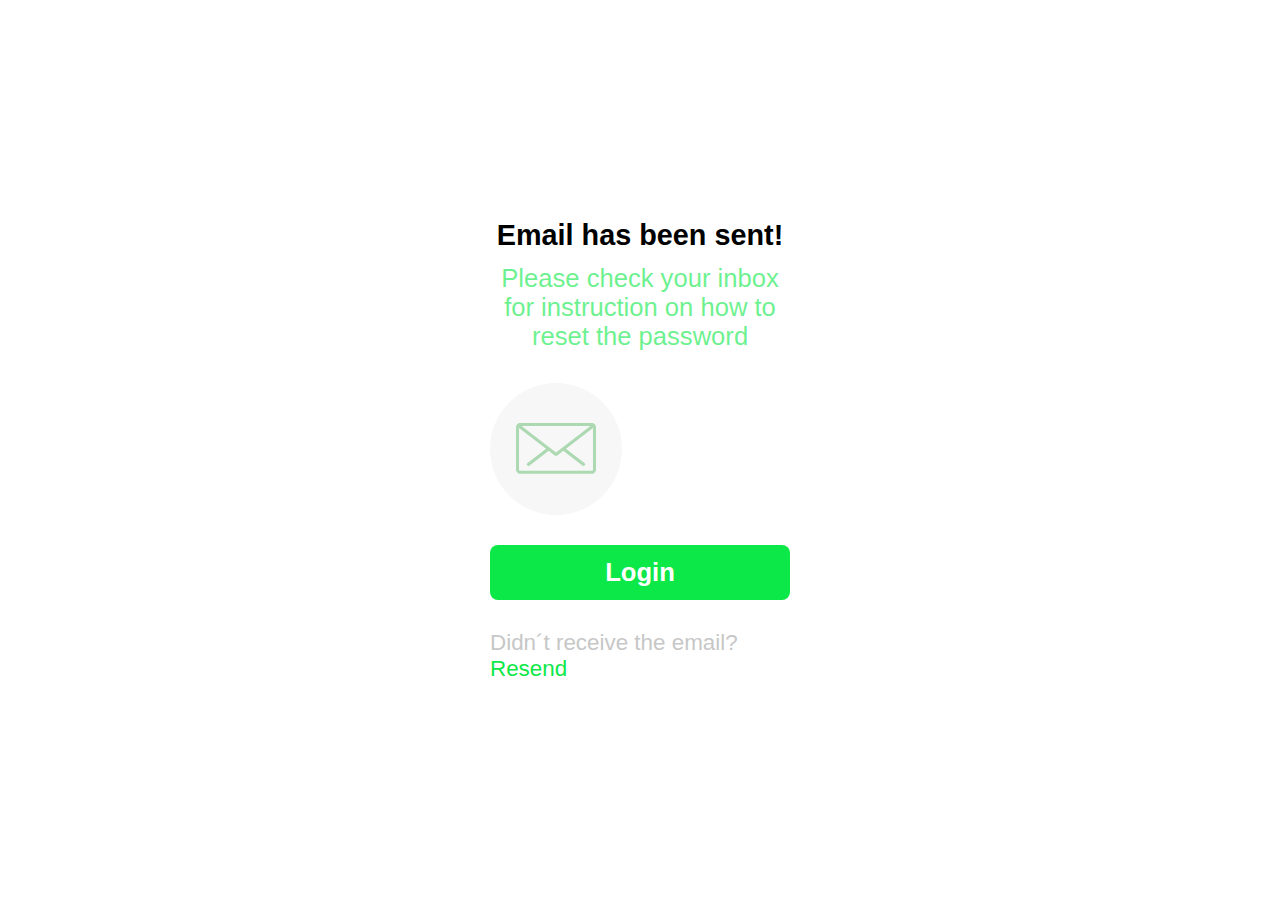
<file: ConfirmacionEmail.html>
<!DOCTYPE html>
<html lang="es">
<head>
    <meta charset="UTF-8">
    <meta http-equiv="X-UA-Compatible" content="IE=edge">
    <meta name="viewport" content="width=device-width, initial-scale=1.0">
    <title>Confirmar</title>
    <link rel="stylesheet" href="style.css">
    <link rel="shortcut icon" href="./Logos/favicon_yard_sale.svg" type="image/x-icon">
</head>
<body>
    <div class="login">
        <div class="form-container">
            <img class="logo" src="./Logos/logo_yard_sale.svg" alt="logo">
            <h1 class="title">Email has been sent!</h1>
            <p class="subtitle">
                Please check your inbox for instruction on how to reset the password
            </p>
            <div class="email-image">
                <img src="./icons/email.svg" alt="Email">
            </div>
            <button class="primary-button login button">Login</button>
                <p class="resend">
                    <Span>Didn´t receive the email? </Span>
                <a href="/">Resend</a>
            </p>
            </form>
        </div>
    </div>
</body>
</html>
</file>
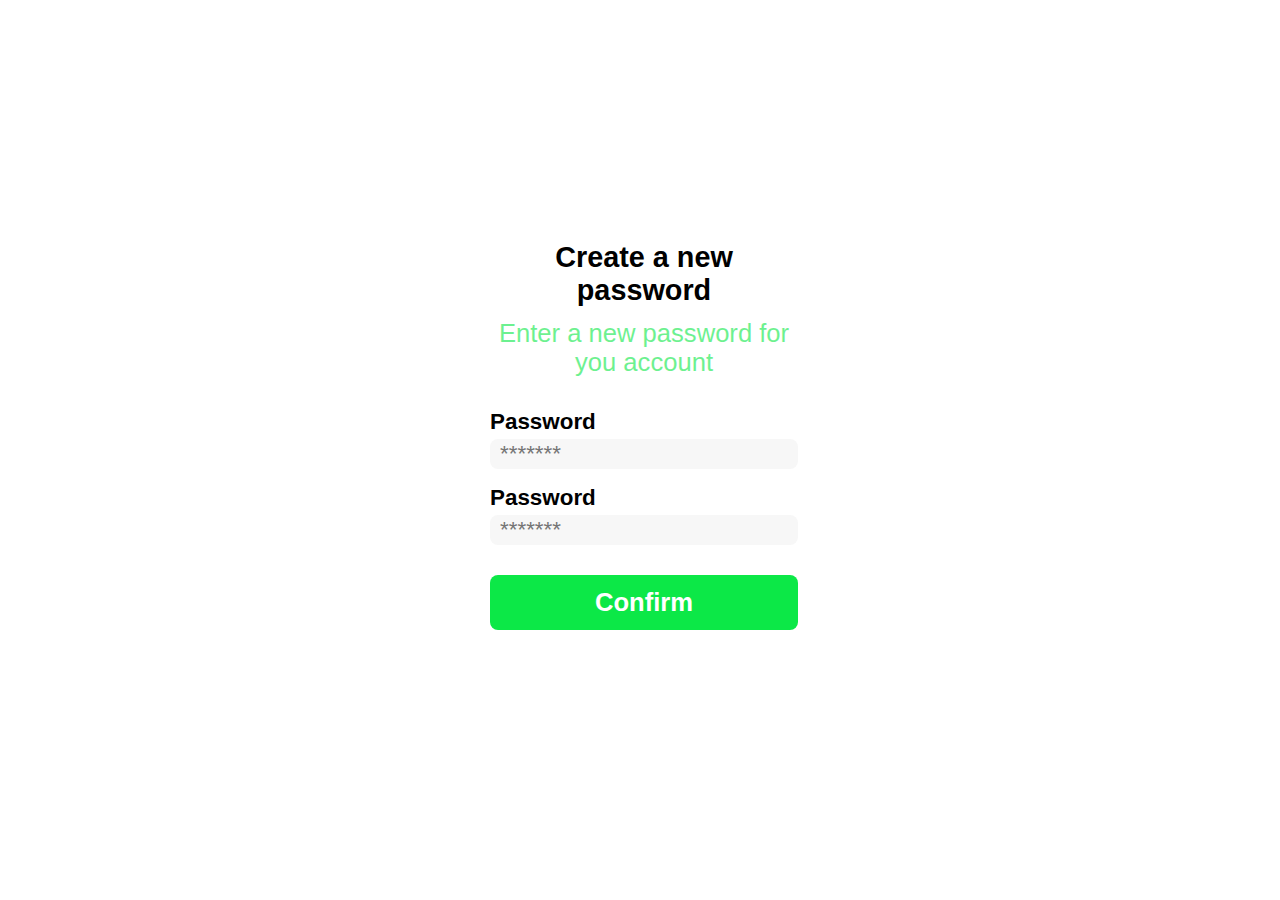
<file: CreatePass.html>
<!DOCTYPE html>
<html lang="es">
<head>
    <meta charset="UTF-8">
    <meta http-equiv="X-UA-Compatible" content="IE=edge">
    <meta name="viewport" content="width=device-width, initial-scale=1.0">
    <title>Crear Contraseña</title>
    <link rel="stylesheet" href="style.css">
    <link rel="shortcut icon" href="./Logos/favicon_yard_sale.svg" type="image/x-icon">
</head>
<body>
    <div class="login">
        <div class="form-container">
            <img class="logo" src="./Logos/logo_yard_sale.svg" alt="logo">
            <h1 class="title">Create a new password</h1>
            <p class="subtitle">
                Enter a new password for you account
            </p>

            <form action="/" class="form">
                <label class="label" for="Password">Password</label>
                <input class="input input-passw" type="password" name="" id="Password" placeholder="*******">
                <label class="label" for="newPassword">Password</label>
                <input class="input input-passw" type="password" name="" id="newPassword" placeholder="*******">
                <input type="submit" value="Confirm" class="primary-button login-button">
            </form>
        </div>
    </div>
</body>
</html>
</file>
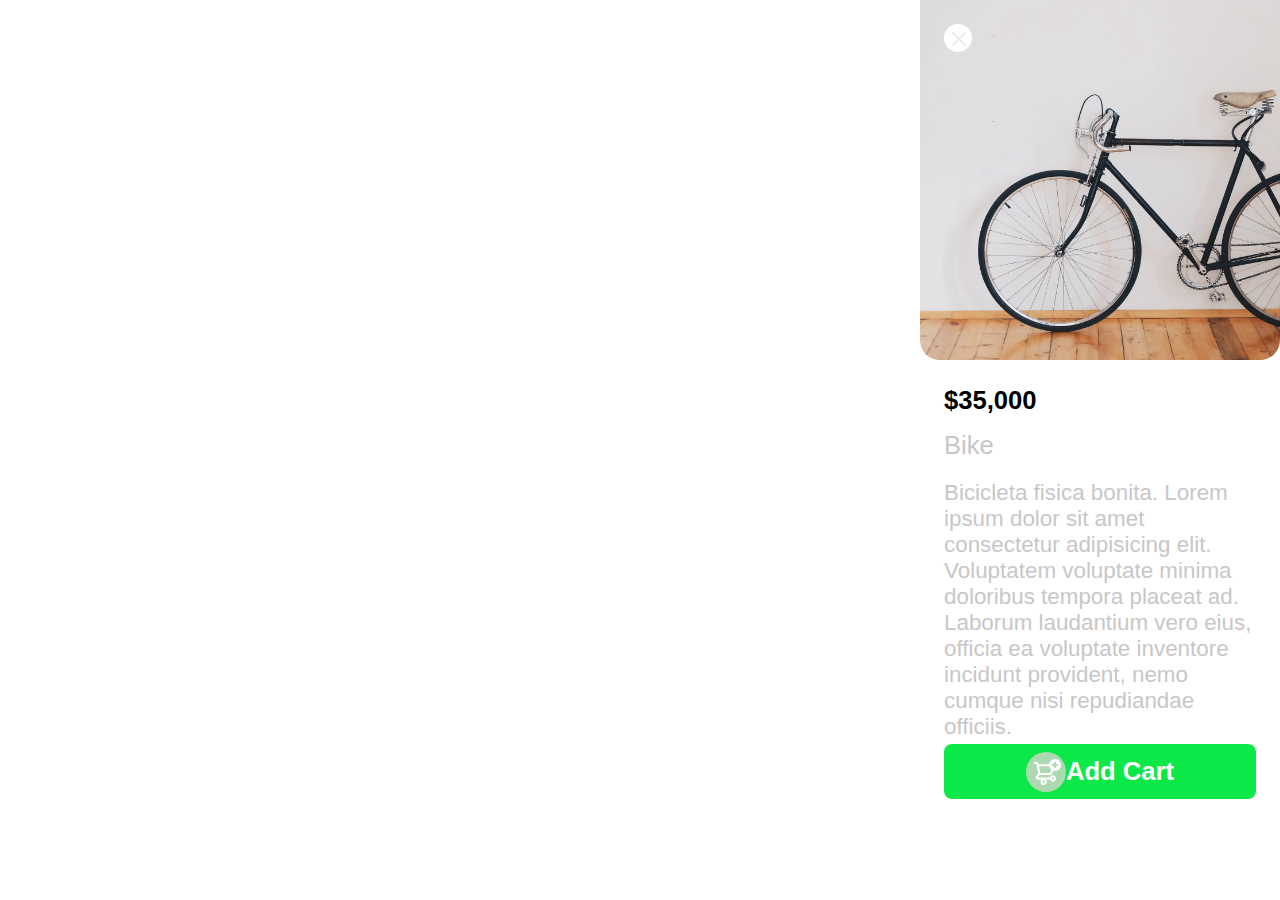
<file: DetalleProduct.html>
<!DOCTYPE html>
<html lang="es">
<head>
    <meta charset="UTF-8">
    <meta http-equiv="X-UA-Compatible" content="IE=edge">
    <meta name="viewport" content="width=device-width, initial-scale=1.0">
    <title>Producto</title>
    <link rel="stylesheet" href="style.css">

</head>
<body>
    <aside class="product-detail">
        <div class="product-detail-close">
            <img src="./icons/icon_close.png" alt="Close">
        </div>
        <img src="./products/pexels-photo-276517.webp" alt="Bike">
        <div class="product-info-pro">
            <p>$35,000</p>
            <p>Bike</p>
            <p>Bicicleta fisica bonita. Lorem ipsum dolor sit amet consectetur adipisicing elit. Voluptatem voluptate minima doloribus tempora placeat ad. Laborum laudantium vero eius, officia ea voluptate inventore incidunt provident, nemo cumque nisi repudiandae officiis.</p>
            <button class="primary-button add-to-cart-button"> 
                <img src="./icons/bt_add_to_cart.svg" alt="Addcart"> Add Cart
            </button>
        </div>

    </aside>
</body>
</html>
</file>
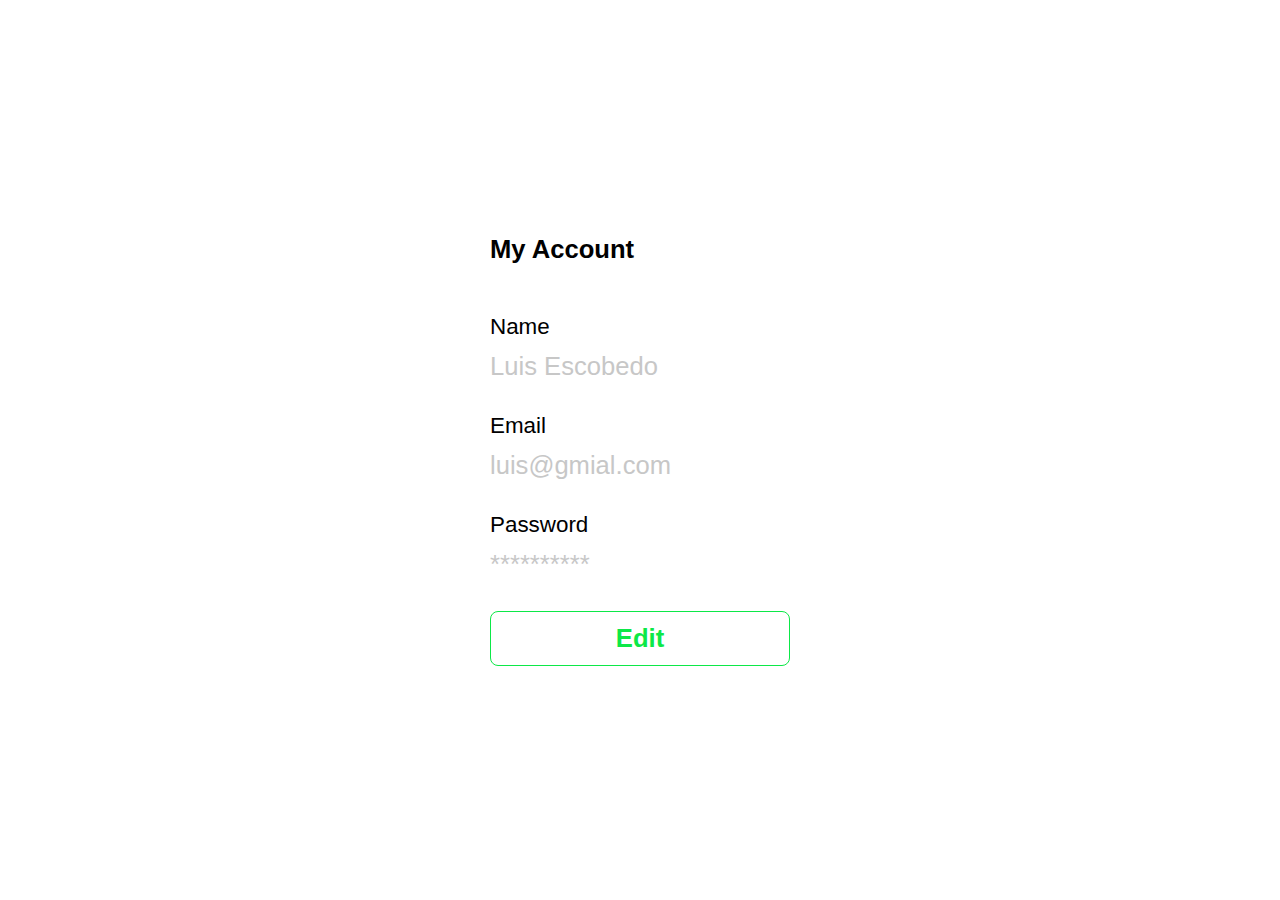
<file: editAccount.html>
<!DOCTYPE html>
<html lang="es">
<head>
    <meta charset="UTF-8">
    <meta http-equiv="X-UA-Compatible" content="IE=edge">
    <meta name="viewport" content="width=device-width, initial-scale=1.0">
    <title>My Account</title>
    <link rel="stylesheet" href="style.css">
</head>
<body>
        <div class="login">
            <div class="form-container">
            
                <h1 class="title-account">My Account</h1>
                
                <form action="/" class="form">
                    <div>
                        <label class="label-account" for="name">Name</label>
                        <p class="value">Luis Escobedo</p>
                        <label class="label-account" for="email">Email</label>
                        <p class="value">luis@gmial.com</p>
                        <label class="label-account" for="Password">Password</label>
                        <p class="value">**********</p>
                    </div>
                    
                    <input type="submit" value="Edit" class="secondary-button button-create">
                    
    
                </form>
            
            </div>
    </div>
</body>
</html>
</file>
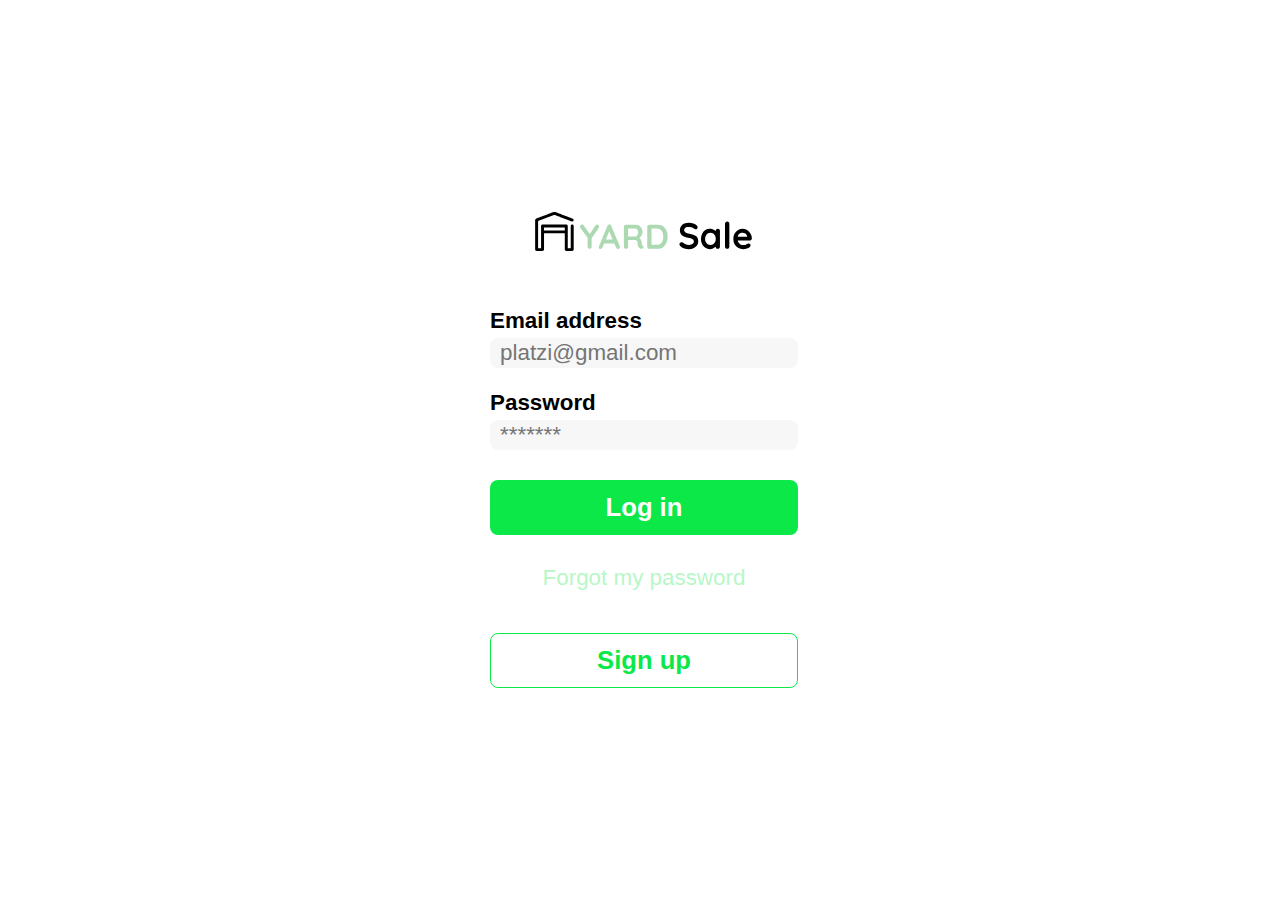
<file: login.html>
<!DOCTYPE html>
<html lang="es">
<head>
    <meta charset="UTF-8">
    <meta http-equiv="X-UA-Compatible" content="IE=edge">
    <meta name="viewport" content="width=device-width, initial-scale=1.0">
    <link rel="shortcut icon" href="./Logos/favicon_yard_sale.svg" type="image/x-icon">
    <link rel="stylesheet" href="style.css">
    <title>Inicio</title>
</head>
<body>
    <div class="login">
        <div class="form-container">
            <img class="logo-login" src="./Logos/logo_yard_sale.svg" alt="logo">
        

            <form action="/" class="form">
                <label class="label" for="email">Email address</label>
                <input class="input input-email" type="text" name="" id="email" placeholder="platzi@gmail.com">
                <label class="label" for="Password">Password</label>
                <input class="input input-passw" type="password" name="" id="Password" placeholder="*******">
                <input type="submit" value="Log in" class="primary-button login-button">
                
                <a href="/">Forgot my password</a>
                <input type="submit" value ="Sign up" class="secondary-button signup-button">

            </form>
        </div>
    
    </div>
</body>
</html>
</file>
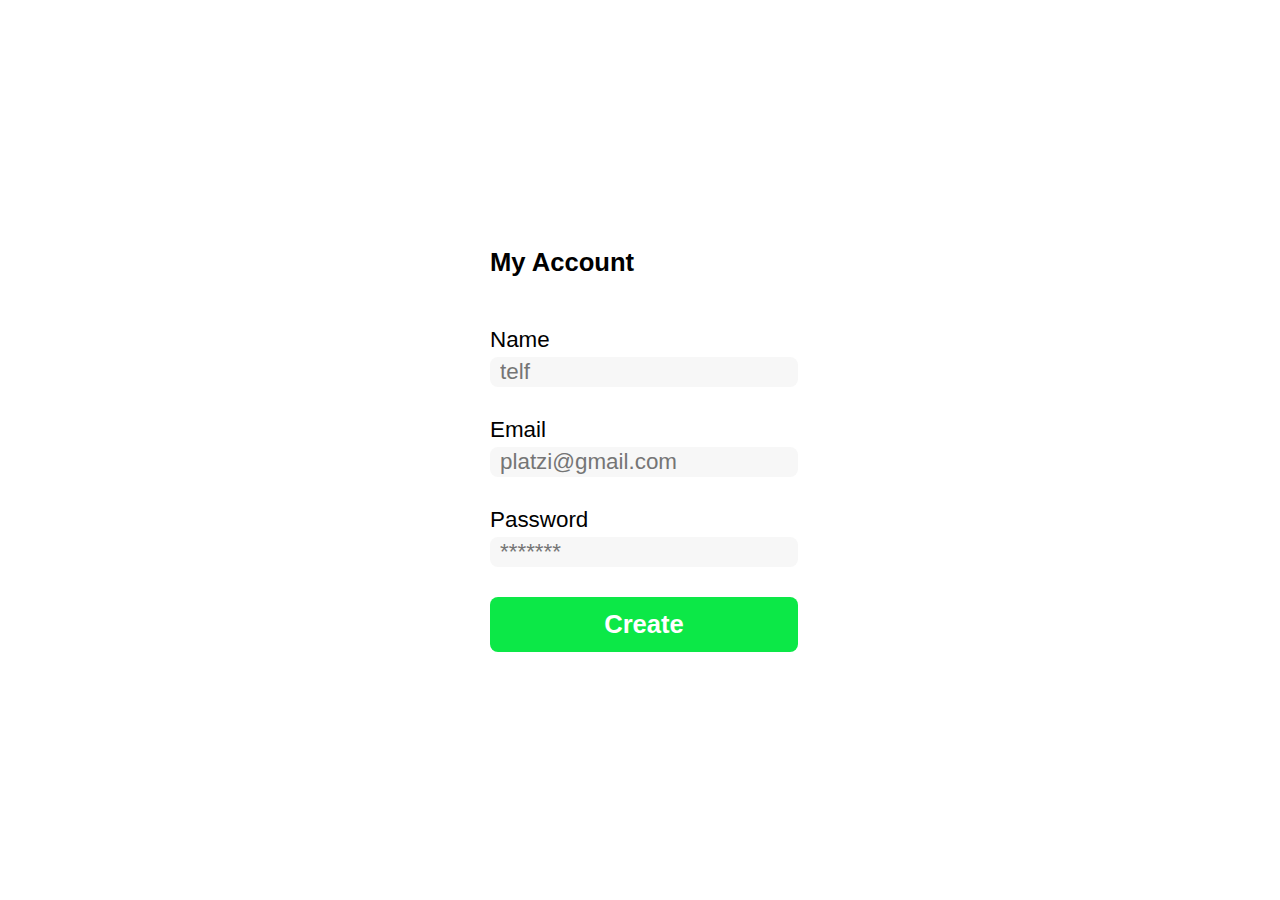
<file: myAccount.html>
<!DOCTYPE html>
<html lang="es">
<head>
    <meta charset="UTF-8">
    <meta http-equiv="X-UA-Compatible" content="IE=edge">
    <meta name="viewport" content="width=device-width, initial-scale=1.0">
    <title>My Account</title>
    <link rel="stylesheet" href="style.css">
</head>
<body>
        <div class="login">
            <div class="form-container">
            
                <h1 class="title-account">My Account</h1>
                
                <form action="/" class="form">
                    <div>
                        <label class="label-account" for="name">Name</label>
                    <input class="input-account" type="text" name="" id="name" placeholder="telf">
                    <label class="label-account" for="email">Email</label>
                    <input class="input-account" type="email" id="email" placeholder="platzi@gmail.com">
                    <label class="label-account" for="Password">Password</label>
                    <input class="input-account input-passw" type="password" name="" id="Password" placeholder="*******">
                    </div>
                    
                    <input type="submit" value="Create" class="primary-button button-create">
                    
                    
                    
    
                </form>
            
            </div>
    </div>
</body>
</html>
</file>
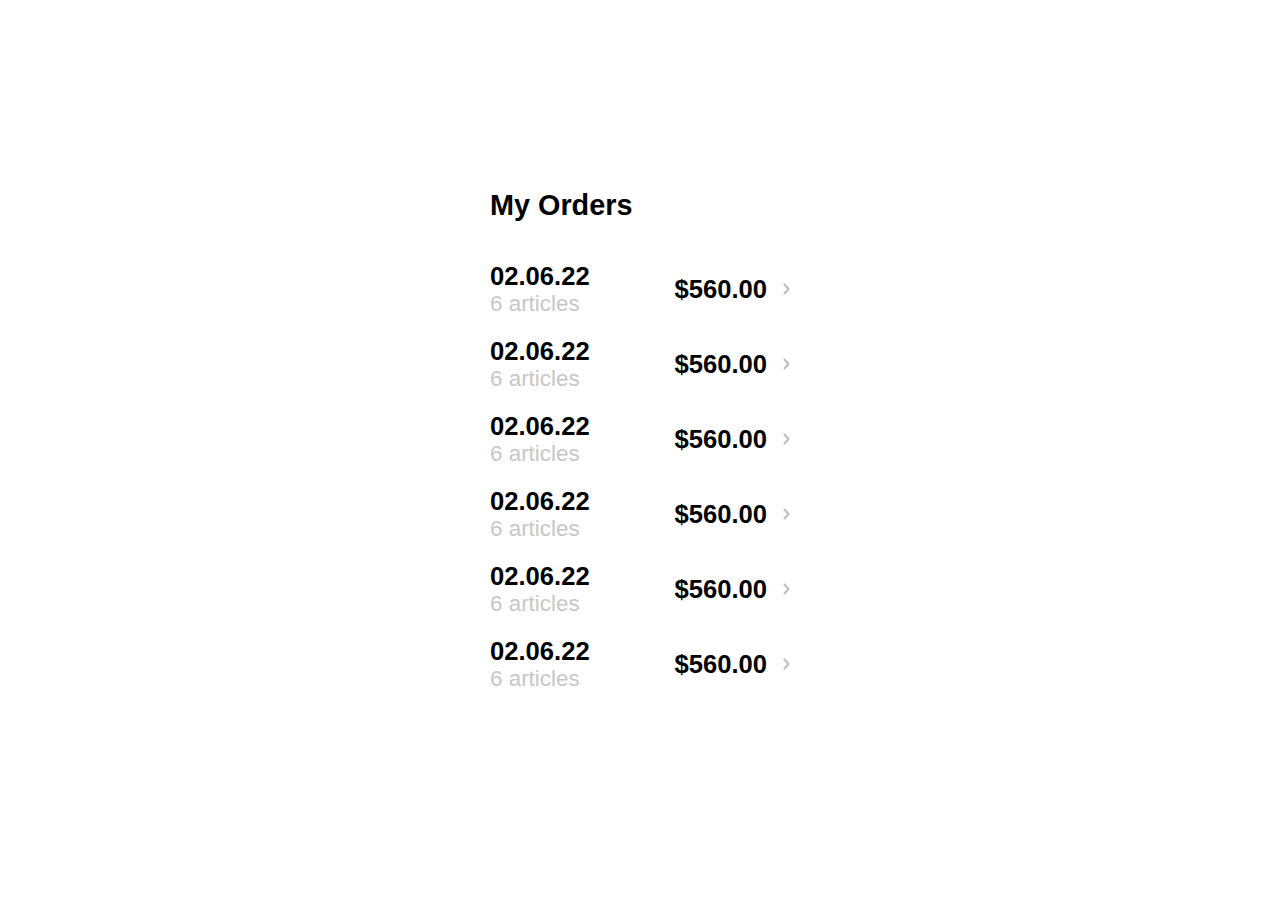
<file: myOrders.html>
<!DOCTYPE html>
<html lang="es">
<head>
    <meta charset="UTF-8">
    <meta http-equiv="X-UA-Compatible" content="IE=edge">
    <meta name="viewport" content="width=device-width, initial-scale=1.0">
    <title>My Orders</title>
    <link rel="stylesheet" href="style.css">

</head>
<body>
    <div class="my-order">
        <div class="my-order-container">
            <h1 class="title-myorder">My Orders</h1>
            <div class="my-order-content">
                <div class="order orders">
            
                    <p>
                        <span>02.06.22</span>
                        <span> 6 articles</span>
                    </p>
                    <p>$560.00</p>
                    <img src="./icons/flechita.svg" alt="arrow">
                </div>

                <div class="order orders">
            
                    <p>
                        <span>02.06.22</span>
                        <span> 6 articles</span>
                    </p>
                    <p>$560.00</p>
                    <img src="./icons/flechita.svg" alt="arrow">
                </div>
                <div class="order orders">
            
                    <p>
                        <span>02.06.22</span>
                        <span> 6 articles</span>
                    </p>
                    <p>$560.00</p>
                    <img src="./icons/flechita.svg" alt="arrow">
                </div>
                <div class="order orders">
            
                    <p>
                        <span>02.06.22</span>
                        <span> 6 articles</span>
                    </p>
                    <p>$560.00</p>
                    <img src="./icons/flechita.svg" alt="arrow">
                </div>
                <div class="order orders">
            
                    <p>
                        <span>02.06.22</span>
                        <span> 6 articles</span>
                    </p>
                    <p>$560.00</p>
                    <img src="./icons/flechita.svg" alt="arrow">
                </div>
                <div class="order orders">
            
                    <p>
                        <span>02.06.22</span>
                        <span> 6 articles</span>
                    </p>
                    <p>$560.00</p>
                    <img src="./icons/flechita.svg" alt="arrow">
                </div>


            </div><!--Fin my oirder-content-->
                  
                
        </div> <!--Fin my Order-container-->
        
    </div> <!--Fin de My order-->
</body>
</html>
</file>
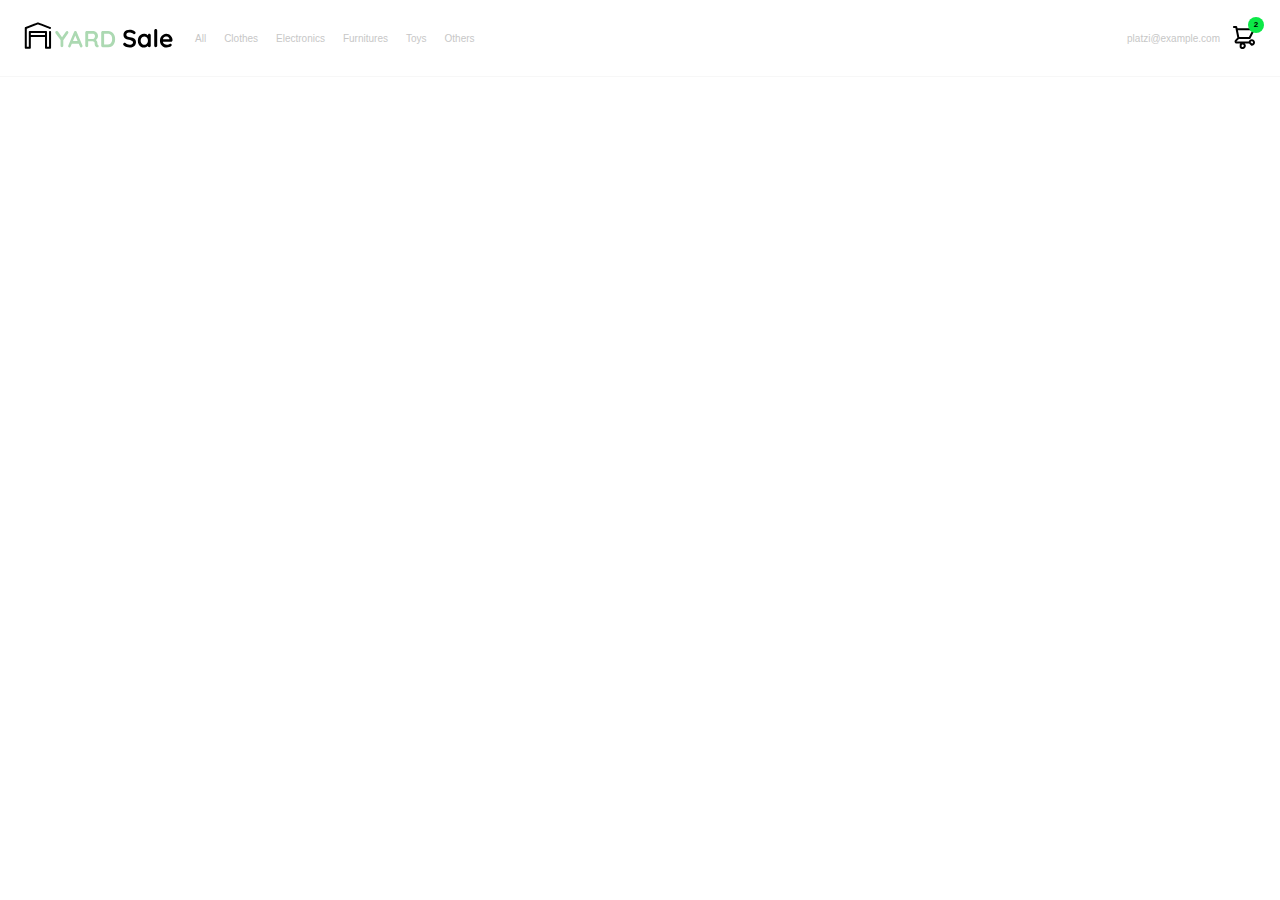
<file: navbar.html>
<!DOCTYPE html>
<html lang="es">
<head>
    <meta charset="UTF-8">
    <meta http-equiv="X-UA-Compatible" content="IE=edge">
    <meta name="viewport" content="width=device-width, initial-scale=1.0">
    <title>Navegacion</title>
    <link rel="stylesheet" href="style.css">
</head>
<body>
    <nav>
        <img class="menu" src="./icons/icon_menu.svg" alt="Icon Menu">

        <div class="navbar-left">
            <img class="logo-menu" src="./Logos/logo_yard_sale.svg" alt="Logo">
            <ul>
                <li><a href="/">All</a></li>
                <li><a href="/">Clothes</a></li>
                <li><a href="/">Electronics</a></li>
                <li><a href="/">Furnitures</a></li>
                <li><a href="/">Toys</a></li>
                <li><a href="/">Others</a></li>
            </ul>
        </div>

        <div class="navbar-right">
            <ul>
            <li class="navbar-email">platzi@example.com</li>
            <li class="navbar-shopping-cart">
                <img src="./icons/icon_shopping_cart.svg" alt="">
                <div>
                    2
                </div>
            </li>
        </ul>
        </div>
    </nav>
</body>
</html>
</file>
<file: style.css>
:root{
    --very-light-pink: #C7C7C7;
    --white: #ffffff;
    --text-input-field: #f7f7f7;
    --black: #000000;
    --Hospital-green: #0CE847;
    --sm: 1.4rem;
    --md: 1.6rem;
    --lg: 1.8rem;
}
*{
    margin: 0;
    padding: 0;
    box-sizing: border-box;
}
body{
    font-family: 'Quicksand', sans-serif;
    font-size: 62.5%;
    }
/* Estilos de Pagina  Crear Contraseña */

.login{
    width: 100%;
    height: 100vh;
    display: grid; /* Para centrar en la pagina*/
    place-items: center;
}
.form-container{
    
    display: grid;
    grid-template-rows: auto 1fr auto;
    width: 300px;
    
    
    
}
.logo{
    width: 150px;
    margin-bottom: 50px;
    justify-self: center; 
    display: none;
}
.title{
    font-size: var(--lg);
    margin-bottom: 12px;
    text-align: center;
}
.subtitle{
    color: var(--Hospital-green);  
    opacity: 0.6;
    font-size: var(--md);
    font-weight: 300;
    margin-top: 0;
    margin-bottom: 32px;
    text-align: center;
}

.form{
    display: flex;
    flex-direction: column;
    
}

.label{
    font-size: var(--sm);
    font-weight: bold;
    margin-bottom: 4px;
}
.input{
    background-color: var(--text-input-field);
    border: none;
    border-radius: 8px;
    height: 30px;
    font-size: var(--sm);
    padding: 10px;
    margin-bottom: 16px;
    border-color: #C7C7C7;
    display: flex;
    justify-content: center;
    align-items: center;
}

.primary-button{
    background-color: var(--Hospital-green);
    border-radius: 8px;
    border: none;
    color: var(--white);
    height: 55px;
    width: 100%;
    cursor: pointer;
    font-size: var(--md);
    font-weight: bold;
}
.login-button{
    margin-top: 14px;
    margin-bottom: 30px;
}
.form div{
    display: flex;
    flex-direction: column;
    
}
@media (max-width:640px) {
    .logo{
        display: block;
    }
    .secondary-button{
        margin-top: 90px;
    }
    .form-container{
        height: 100%;
    }
    .form{
        height: 100%;
        justify-content: space-between;
    }
    .button-create{
        margin-bottom: 30px;
    }

}
    /* Pagina Confirmacion Email */
.email-image{
    width: 132px;
    height: 132px;
    border-radius: 50%;
    background-color: var(--text-input-field);
    display: flex;
    justify-content: center;
    align-items: center;
    margin-bottom: 30px;
}
.email-image img{
    width: 80px;
    
}
.resend{
    margin-top: 30px;
    font-size: var(--sm);
}
.resend span{
    color: var(--very-light-pink);
}
.resend a{
    color: var(--Hospital-green);
    text-decoration: none;
}
/* Login */
.logo-login{
    width: 220px;
    margin-bottom: 50px;
    justify-self: center;
}
.form a{
    color: var(--Hospital-green);
    font-size: var(--sm);
    text-decoration: none;
    text-align: center;
    opacity: 0.3;
    margin-bottom: 42px;
}
.input-email{
    margin-bottom: 22px;
}

.secondary-button{
    background-color: var(--white);
    border-radius: 8px;
    border: 1px solid var(--Hospital-green);
    color: var(--Hospital-green);
    height: 55px;
    width: 100%;
    cursor: pointer;
    font-size: var(--md);
    font-weight: bold;
}

/* Account */
.label-account{
    font-size: var(--sm);
    
    margin-bottom: 4px;
}
.input-account{
    background-color: var(--text-input-field);
    border: none;
    border-radius: 8px;
    height: 30px;
    font-size: var(--sm);
    padding: 10px;
    margin-bottom: 30px;
    border-color: #C7C7C7;
    display: flex;
    justify-content: center;
    align-items: center;
}
.title-account{
    font-size: var(--md);
    margin-bottom: 50px;
    text-align: start;       
}
.value{
    color: var(--very-light-pink);
    font-size: var(--md);
    margin: 8px 0 32px 0;
}

/*Pagina Inicio Productos*/
.cards-container{
    display: grid;
    grid-template-columns: repeat(auto-fill, 240px);
    gap:26px;
    place-content: center;
}
.product-card{
    width: 240px;
    
}
.product-card img{
    width: 240px;
    height: 240px;
    border-radius: 20px;
    object-fit: cover;
}
.product-info{
    display: flex;
    justify-content: space-between;
    align-items: center;
    margin-top: 12px;
}
.product-info figure{
    margin: 0;
}
.product-info figure img{
    width: 35px;
    height: 35px;
}
.product-info div p:nth-child(1){
    font-weight: bold;
    font-size: var(--md);
    margin-top: 0;
    margin-bottom: 4px;
}
.product-info div p:nth-child(2){
    font-weight: bold;
    font-size: var(--sm);
    margin-top: 0;
    margin-bottom: 0;
    color: var(--very-light-pink);
}
@media (max-width:640px) {
    .cards-container{
        display: grid;
        grid-template-columns: repeat(auto-fill, 140px);
        gap:26px;
    }
    .product-card{
        width: 140px;
        
    }
    .product-card img{
        width: 140px;
        height: 140px;
    
    }
}
/* Menu de NAvegacion*/
.desktop-menu{
    width: 200px;
    height: auto;
    border: 1px solid var(--very-light-pink);
    border-radius: 6px;
    padding: 20px 20px 0 20px;
}
.desktop-menu ul{
    list-style: none;
    padding: 0;
    margin: 0;
}
.desktop-menu ul li:nth-child(1),
.desktop-menu ul li:nth-child(2){
    text-align: end;
    font-weight: bold;
}
.desktop-menu ul li:last-child{
    padding-top: 20px;
    text-align: end;
    border-color: 1px solid var(--very-light-pink);
}
.desktop-menu ul li:last-child a{
    color: var(--Hospital-green);
    font-size: var(--sm);
}
.desktop-menu ul li a{
    display: inline-block;
    color: var(--black);
    text-decoration: none;
    margin-bottom: 20px;
    font-size: var(--md);
    
}

.mobile-menu{
    padding: 24px;
    height: 100%;
    
}
.mobile-menu a{
    
    text-decoration: none;
    color: var(--black);
    font-weight: bold;
    /* margin-bottom: 24px; */
}
.mobile-menu ul{
    padding: 0;
    margin: 24px 0 0;
    list-style: none;
}
.mobile-menu ul li{
    margin-bottom: 24px;
}
.mobile-menu .email{
    font-size: 12px;
    font-weight: 300;
}

.mobile-menu ul:nth-child(1)
{
    border-bottom: 1px solid var(--very-light-pink);
}
.mobile-menu .sign-out{
    color:var(--Hospital-green);
    font-size: 10px;
}
/* My Order Page*/

.my-order{
    width: 100%;
    height: 100vh;
    display: grid;
    place-items: center;
}
.title-myorder{
    font-size: var(--lg);
    margin-bottom: 40px;
}
.my-order-container{
    display: grid;
    grid-template-rows: auto 1fr auto;
    width: 300px;
}
.my-order-content{
    display: flex;
    flex-direction: column;

}
.order{
    display: grid;
    grid-template-columns: auto 1fr;
    gap: 16px;
    align-items: center;
    background-color: var(--text-input-field);
    margin-bottom: 24px;
    border-radius: 8px;
    padding: 0 24px;
}
.order p:nth-child(1){
    display: flex;
    flex-direction: column;
}
.order p:nth-child(2){
    text-align: end;
    font-weight: bold;
    font-size: var(--md);
}
.order p span:nth-child(1){
    font-size: var(--md);
    font-weight: bold;
}
.order p span:nth-child(2){
    font-size: var(--sm);
    color: var(--very-light-pink);
}
.shopping-cart{
    display: grid;
    grid-template-columns: auto  1fr auto auto;
    gap: 16px;
    margin-bottom: 24px;
    align-items: center;
}
.shopping-cart figure{
    margin: 0;
}
.shopping-cart figure img{
    width: 70px;
    height: 70px;
    border-radius: 20px;
    object-fit: cover;
}
.shopping-cart p:nth-child(2){
    color: var(--very-light-pink);
    font-size: var(--sm);
}
.shopping-cart p:nth-child(3){
    font-size: var(--sm);
    font-weight: bold;
}

/*My orders*/
.orders{
    background-color: white;
    padding: 0;
    grid-template-columns: auto 1fr auto;
    margin-bottom: 20px;
}

/*MENU DE NAVEGACION*/
nav{
    display: flex;
    justify-content: space-between;
    padding: 8px 24px;
    border-bottom: 1px solid var(--text-input-field);
}
.menu{
    display: none;
}
.logo-menu{
    width: 150px;
}
.navbar-right ul,
.navbar-left ul{
    list-style: none;
    padding: 0;
    margin: 0px;
    display: flex;
    align-items: center;
    height: 60px;
}
.navbar-left{
       display: flex;
    }

.navbar-left ul{
    
    margin-left: 12px;
}

.navbar-right ul li a,
.navbar-left ul li a{
    text-decoration: none;
    color: var(--very-light-pink);
    border: 1px solid var(--white);
    padding: 8px;
    border-radius: 8px;
}
.navbar-right ul li a:hover,
.navbar-left ul li a:hover{
    border: 1px solid var(--Hospital-green);
    color: var(--Hospital-green);
}
.navbar-email{
    color: var(--very-light-pink);
    font-size: 10px;
    margin-right: 12px;
}
.navbar-shopping-cart{
    position: relative;
}
.navbar-shopping-cart div{
    width: 16px;
    height: 16px;
    border-radius: 50%;
    background-color: var(--Hospital-green);
    font-size: 8px;
    font-weight: bold;
    display: flex;
    justify-content: center;
    align-items: center;
    text-align: center;position: absolute;
    top: -8px;
    right: -8px;

}
@media (max-width:640px) {
    .menu{
        display: block;
    }
    .navbar-left ul{
        display: none;
    }
    .navbar-email{
        display: none;
    }
}

/*Pagina detalles de PRoducto*/

.add-to-cart-button{
    display: flex;
    justify-content: center;
    align-items: center;
}
.product-detail{
    width: 360px;
    padding-bottom: 24px;
    position: absolute;
    right: 0;
    
}

.product-detail-close{
    background-color: var(--white);
    width: 28px;
    height: 28px;
    position: absolute;
    top: 24px;
    left: 24px;
    padding: 8px;
    z-index: 2;
    border-radius: 50%;
}
.product-detail > img:nth-child(2){
    width: 100%;
    height: 360px;
    object-fit: cover;
    border-radius:0 0 20px 20px;
}
.product-detail-close:hover{
  
    cursor: pointer;
}
.product-detail-close img:nth-child(1):hover{
    
    cursor: pointer;
}
.product-info-pro{
    margin: 24px 24px 0 24px;
    }
.product-info-pro p:nth-child(1){
    font-weight: bold;
    font-size: var(--md);
    margin-top: 0;
    margin-bottom: 16px;
}
.product-info-pro p:nth-child(2){
    font-size: var(--md);
    color: var(--very-light-pink);
    margin-top: 0;
    margin-bottom: 20px;
}
.product-info-pro p:nth-child(3){
    font-size: var(--sm);
    color: var(--very-light-pink);
    
    margin-bottom: 4px;
}
@media (max-width: 640px) {
    .product-detail{
        width: 100%;
    }
}

/*Carrito de Compras*/
</file>
